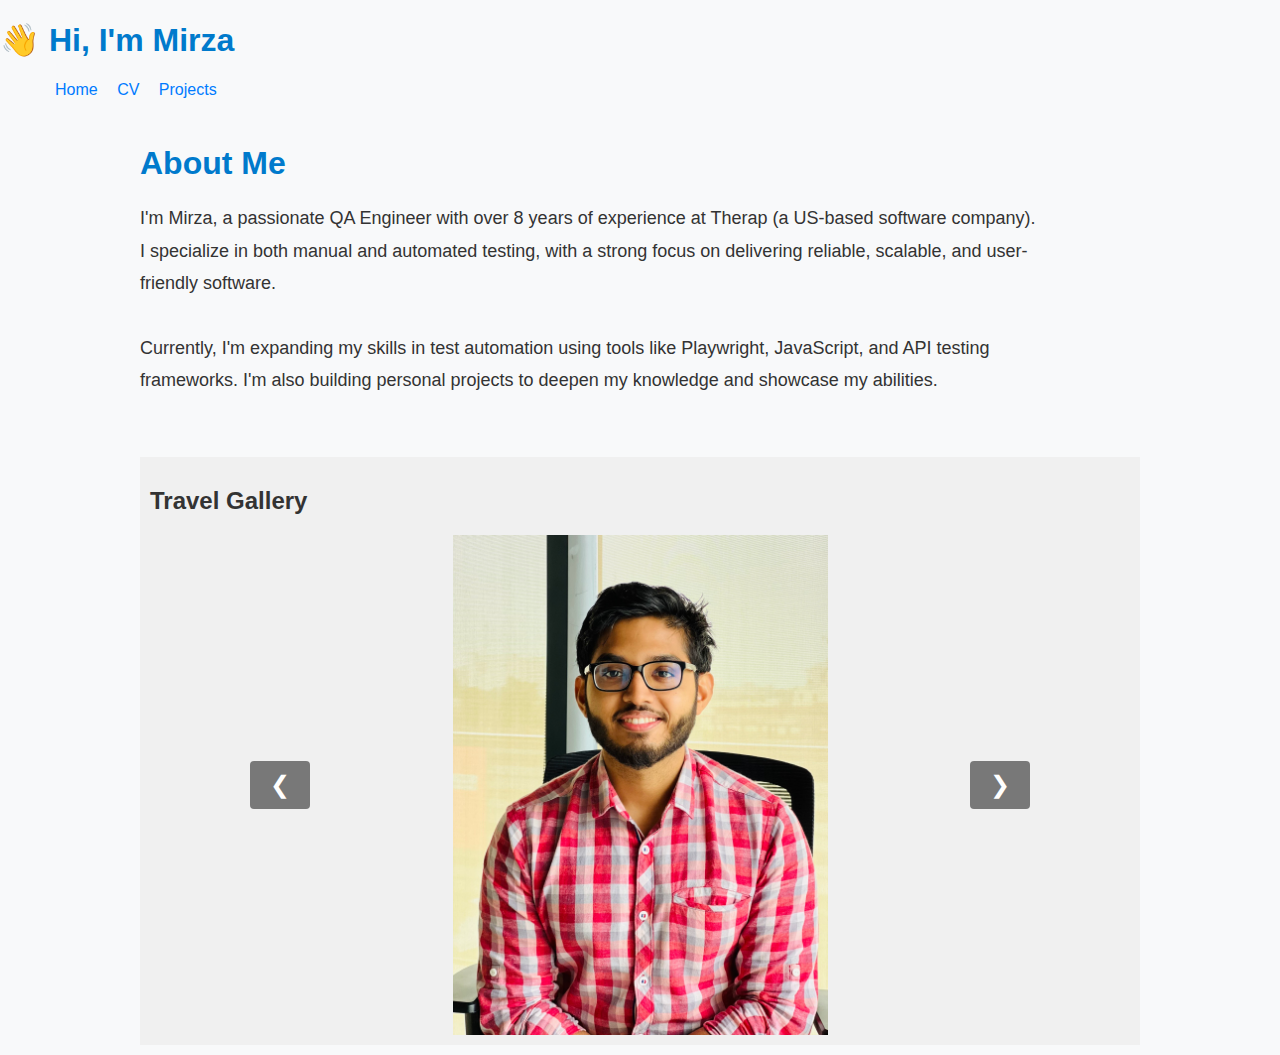
<file: index.html>
<!DOCTYPE html>
<html lang="en">

<head>
  <meta charset="UTF-8" />
  <meta name="viewport" content="width=device-width, initial-scale=1.0" />
  <title>Mirza | QA Engineer</title>
  <link rel="stylesheet" href="style.css" />
</head>

<body>
  <header>
    <h1>👋 Hi, I'm Mirza</h1>
    <nav>
      <a href="index.html">Home</a>
      <a href="cv.html">CV</a>
      <a href="projects.html">Projects</a>
    </nav>
  </header>

  <main>


    <section id="about">
      <h2>About Me</h2>
      <p>
        I'm Mirza, a passionate QA Engineer with over 8 years of experience at Therap (a US-based software company).
        I specialize in both manual and automated testing, with a strong focus on delivering reliable, scalable, and
        user-friendly software.
        <br><br>
        Currently, I'm expanding my skills in test automation using tools like Playwright, JavaScript, and API testing
        frameworks.
        I'm also building personal projects to deepen my knowledge and showcase my abilities.
        <br><br>
        <!-- My goal is to work abroad, especially in Malaysia, where I can grow professionally in a collaborative and fast-paced environment.
          I'm committed to continuous learning, clean testing practices, and contributing to high-quality software products. -->
      </p>
    </section>



    <section id="travel-gallery">
      <h2>Travel Gallery</h2>
      <!-- <div class="gallery">
          <img src="images/pic1.jpg" alt="Travel photo 1">
          
        </div> -->

      <div class="slideshow-container">
        <img class="slide" src="images/pic1.jpg" alt="Travel photo 1">
        <img class="slide" src="images/pic2.jpg" alt="Travel photo 2">
        <img class="slide" src="images/pic1.jpg" alt="Travel photo 3">

        <button class="prev" onclick="changeSlide(-1)">❮</button>
        <button class="next" onclick="changeSlide(1)">❯</button>
      </div>

    </section>
  </main>
</body>

<script>
  let currentSlide = 0;
  const slides = document.querySelectorAll(".slide");

  function showSlide(index) {
    slides.forEach((slide, i) => {
      slide.style.display = i === index ? "block" : "none";
    });
  }

  function changeSlide(direction) {
    currentSlide = (currentSlide + direction + slides.length) % slides.length;
    showSlide(currentSlide);
  }

  // Auto-show the first slide on load
  showSlide(currentSlide);
</script>



</html>
</file>
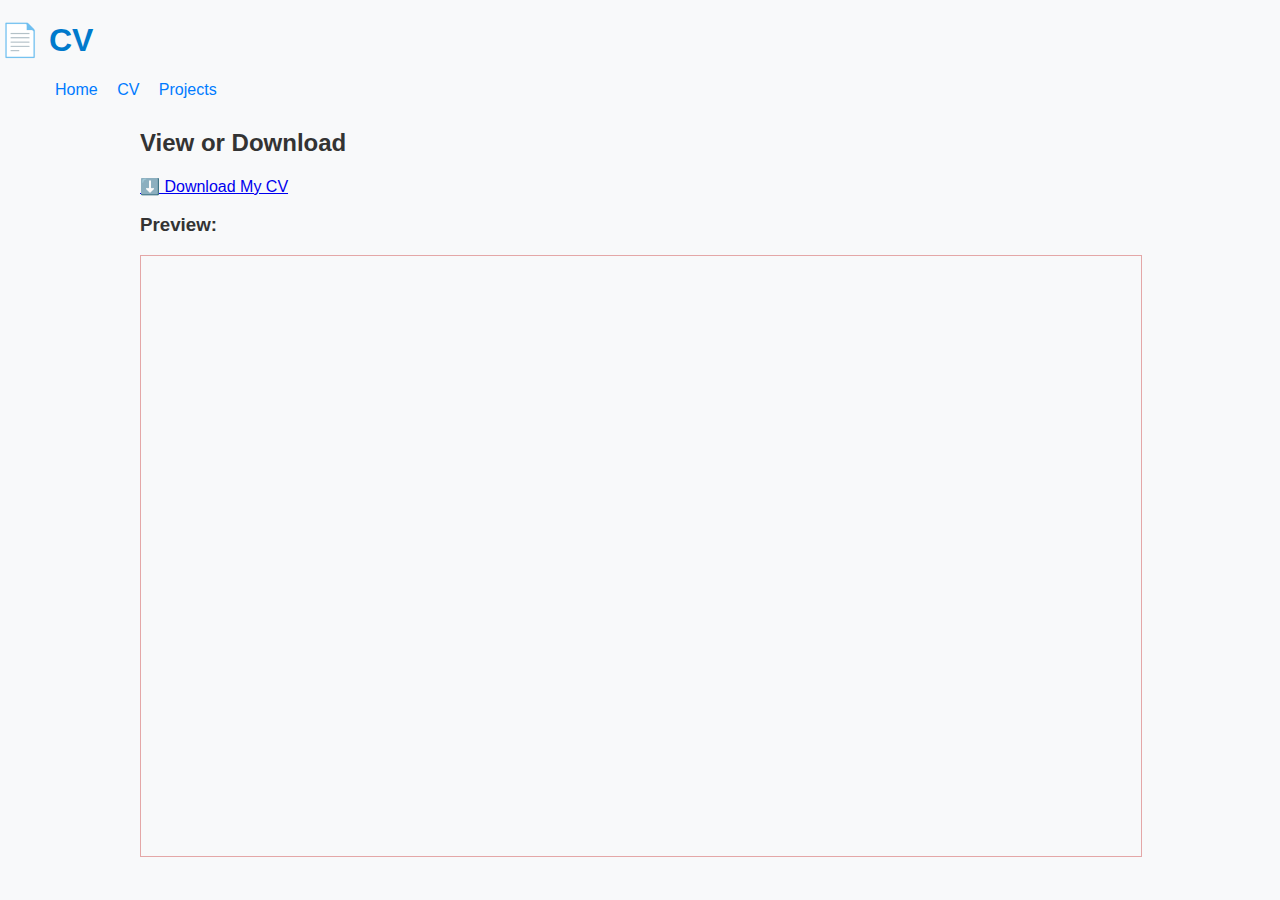
<file: cv.html>
<!DOCTYPE html>
<html lang="en">
<head>
  <meta charset="UTF-8" />
  <meta name="viewport" content="width=device-width, initial-scale=1.0"/>
  <title>CV | Mirza's Portfolio</title>
  <link rel="stylesheet" href="style.css" />
</head>
<body>
  <header>
    <h1>📄 CV</h1>
    <nav>
      <a href="index.html">Home</a>
      <a href="cv.html">CV</a>
      <a href="projects.html">Projects</a>
    </nav>
  </header>

  <main>
    <section>
      <h2>View or Download</h2>
      <a href="cv/mirza-cv.pdf" download>⬇️ Download My CV</a>

      <h3>Preview:</h3>
      <iframe src="cv/mirza-cv.pdf" width="100%" height="600px" style="border:1px solid #e4a7a7;"></iframe>
    </section>
  </main>
</body>
</html>
</file>
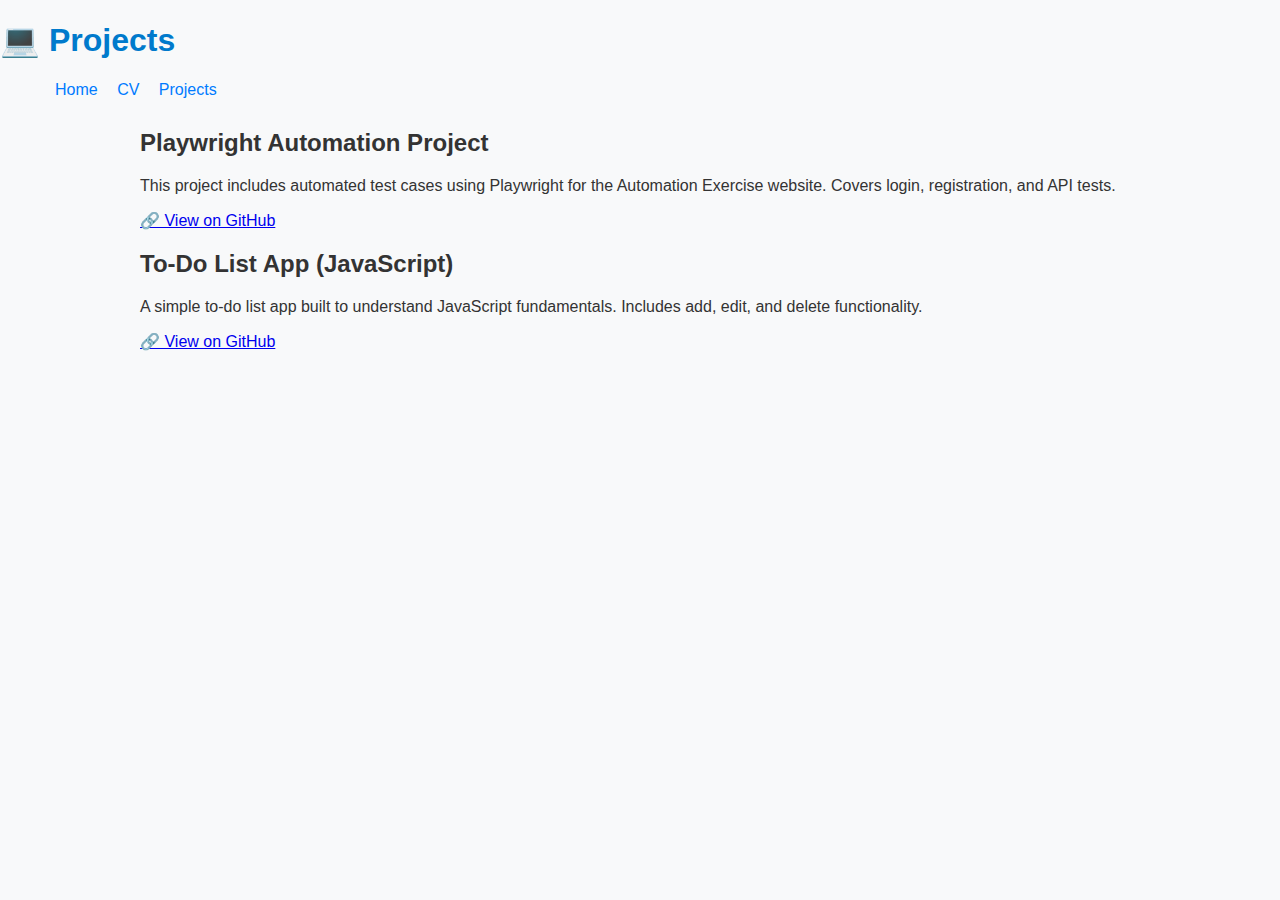
<file: projects.html>
<!DOCTYPE html>
<html lang="en">
<head>
  <meta charset="UTF-8" />
  <meta name="viewport" content="width=device-width, initial-scale=1.0"/>
  <title>Projects | Mirza's Portfolio</title>
  <link rel="stylesheet" href="style.css" />
</head>
<body>
  <header>
    <h1>💻 Projects</h1>
    <nav>
      <a href="index.html">Home</a>
      <a href="cv.html">CV</a>
      <a href="projects.html">Projects</a>
    </nav>
  </header>

  <main>
    <section>
      <h2>Playwright Automation Project</h2>
      <p>This project includes automated test cases using Playwright for the Automation Exercise website. Covers login, registration, and API tests.</p>
      <a href="https://github.com/yourusername/automationexercise-playwright" target="_blank">🔗 View on GitHub</a>
    </section>

    <section>
      <h2>To-Do List App (JavaScript)</h2>
      <p>A simple to-do list app built to understand JavaScript fundamentals. Includes add, edit, and delete functionality.</p>
      <a href="https://github.com/yourusername/todo-app" target="_blank">🔗 View on GitHub</a>
    </section>
  </main>
</body>
</html>
</file>
<file: style.css>
body {
    margin: 0;
    font-family: sans-serif;
    background-color: #f8f9fa;
    color: #333;
  }

  
  
  main {
    max-width: 1000px;
    margin: 0px auto;
    padding: 10px 20px;
  }

  #about {
    margin: 0px 0;
    padding: 10px 0;
    text-align: left;
  }
  
  #about h2 {
    font-size: 32px;
    font-weight: bold;
    margin-bottom: 20px;
    color: #007acc;
  }
  
  #about p {
    font-size: 18px;
    line-height: 1.8;
    max-width: 90ch;
  }
  
  

  header {
    margin: 0px auto;
    
    
  }
  
  h1 {
    color: #007acc;
  }

  nav {
    padding-left: 55px;
  }
  
  nav a {
    margin-right: 15px;
    text-decoration: none;
    color: #007bff;
  }
  
  nav a:hover {
    text-decoration: underline;
  }
  
  #travel-gallery {
    padding: 10px;
    background-color: #f0f0f0;
  }
  
  
  .gallery {
    display: flex;
    flex-wrap: wrap;
    gap: 30px;
    justify-content: center;
  }
  
  .gallery img {
    width: 100%;
    max-width: 300px; /* Increase this if you want even larger images */
    height: auto;
    border-radius: 10px;
    transition: transform 0.3s ease, box-shadow 0.3s ease;
  }
  
  
  .gallery img:hover {
    transform: scale(1.05);
    box-shadow: 0 4px 12px rgba(0, 0, 0, 0.2);
  }
  
  
  
  .slideshow-container {
  position: relative;
  max-width: 800px;
  margin: auto;
  height: 500px;
  overflow: hidden;
}

.slide {
  display: none;
  width: 100%;
  height: 100%;
  object-fit: contain;
  border-radius: 10px;
  transition: opacity 0.5s ease-in-out;
}

.prev, .next {
  cursor: pointer;
  position: absolute;
  top: 50%;
  padding: 10px 20px;
  color: white;
  background-color: rgba(0,0,0,0.5);
  border: none;
  font-size: 24px;
  transform: translateY(-50%);
  border-radius: 4px;
}

.prev { left: 10px; }
.next { right: 10px; }

.prev:hover, .next:hover {
  background-color: rgba(0,0,0,0.8);
}
</file>
